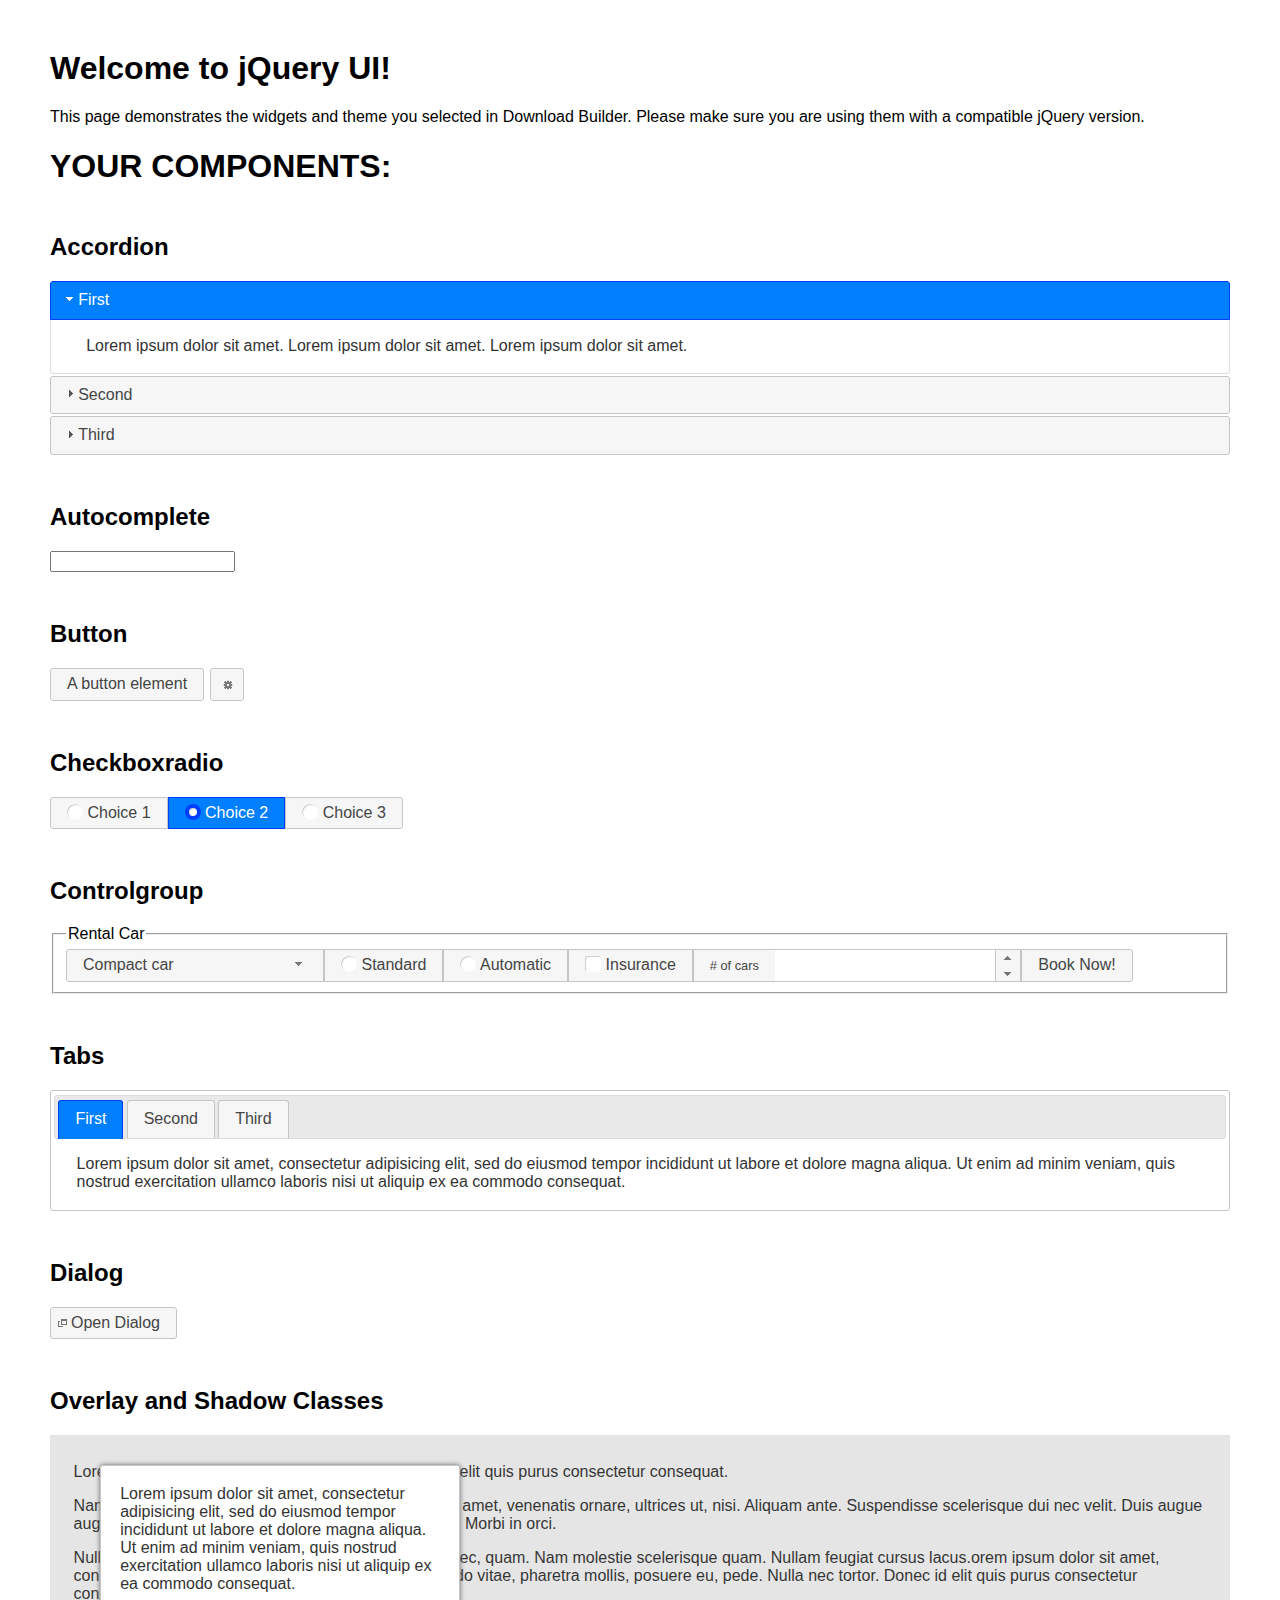
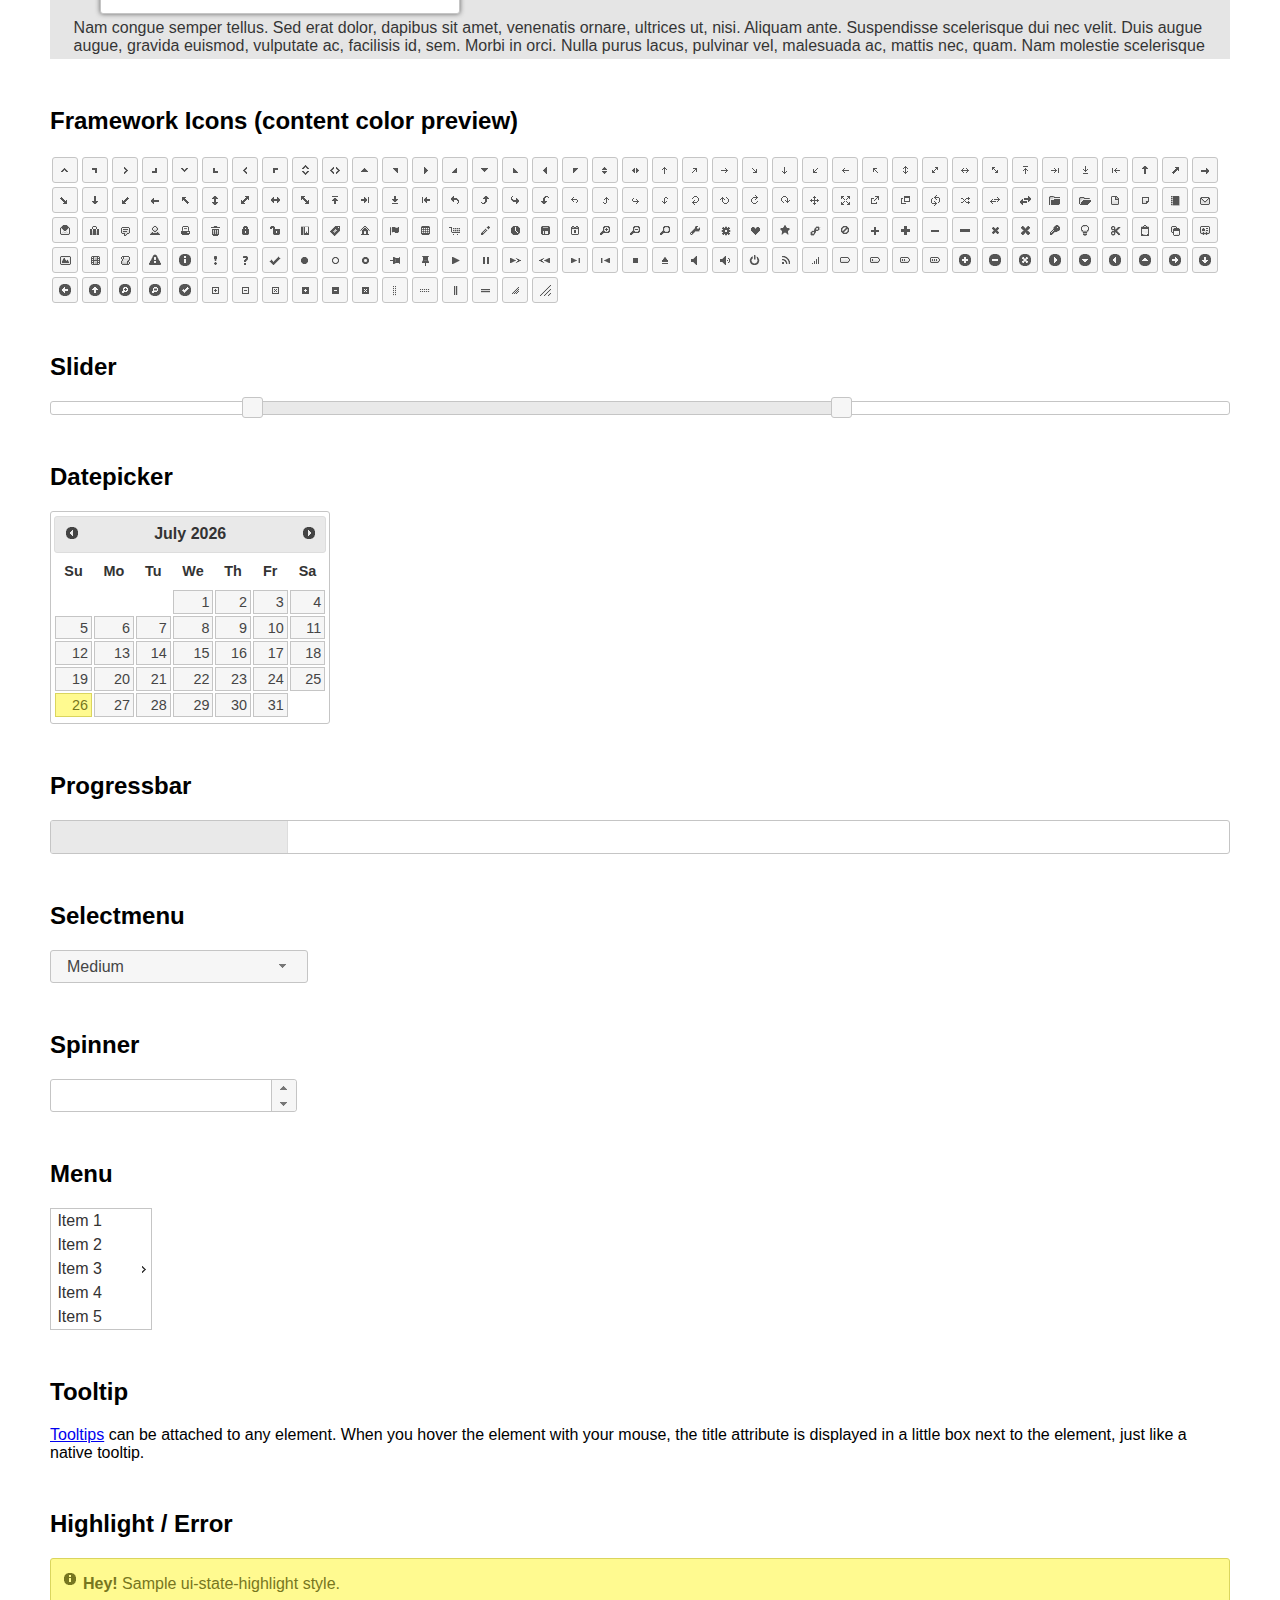
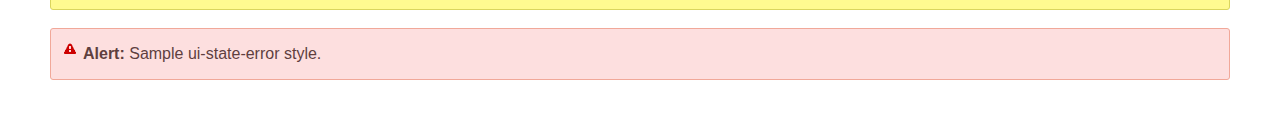
<file: .js/index.html>
<!doctype html>
<html lang="us">
<head>
	<meta charset="utf-8">
	<title>jQuery UI Example Page</title>
	<link href="jquery-ui.css" rel="stylesheet">
	<style>
	body{
		font-family: "Trebuchet MS", sans-serif;
		margin: 50px;
	}
	.demoHeaders {
		margin-top: 2em;
	}
	#dialog-link {
		padding: .4em 1em .4em 20px;
		text-decoration: none;
		position: relative;
	}
	#dialog-link span.ui-icon {
		margin: 0 5px 0 0;
		position: absolute;
		left: .2em;
		top: 50%;
		margin-top: -8px;
	}
	#icons {
		margin: 0;
		padding: 0;
	}
	#icons li {
		margin: 2px;
		position: relative;
		padding: 4px 0;
		cursor: pointer;
		float: left;
		list-style: none;
	}
	#icons span.ui-icon {
		float: left;
		margin: 0 4px;
	}
	.fakewindowcontain .ui-widget-overlay {
		position: absolute;
	}
	select {
		width: 200px;
	}
	</style>
</head>
<body>

<h1>Welcome to jQuery UI!</h1>

<div class="ui-widget">
	<p>This page demonstrates the widgets and theme you selected in Download Builder. Please make sure you are using them with a compatible jQuery version.</p>
</div>

<h1>YOUR COMPONENTS:</h1>


<!-- Accordion -->
<h2 class="demoHeaders">Accordion</h2>
<div id="accordion">
	<h3>First</h3>
	<div>Lorem ipsum dolor sit amet. Lorem ipsum dolor sit amet. Lorem ipsum dolor sit amet.</div>
	<h3>Second</h3>
	<div>Phasellus mattis tincidunt nibh.</div>
	<h3>Third</h3>
	<div>Nam dui erat, auctor a, dignissim quis.</div>
</div>



<!-- Autocomplete -->
<h2 class="demoHeaders">Autocomplete</h2>
<div>
	<input id="autocomplete" title="type &quot;a&quot;">
</div>



<!-- Button -->
<h2 class="demoHeaders">Button</h2>
<button id="button">A button element</button>
<button id="button-icon">An icon-only button</button>



<!-- Checkboxradio -->
<h2 class="demoHeaders">Checkboxradio</h2>
<form style="margin-top: 1em;">
	<div id="radioset">
		<input type="radio" id="radio1" name="radio"><label for="radio1">Choice 1</label>
		<input type="radio" id="radio2" name="radio" checked="checked"><label for="radio2">Choice 2</label>
		<input type="radio" id="radio3" name="radio"><label for="radio3">Choice 3</label>
	</div>
</form>



<!-- Controlgroup -->
<h2 class="demoHeaders">Controlgroup</h2>
<fieldset>
	<legend>Rental Car</legend>
	<div id="controlgroup">
		<select id="car-type">
			<option>Compact car</option>
			<option>Midsize car</option>
			<option>Full size car</option>
			<option>SUV</option>
			<option>Luxury</option>
			<option>Truck</option>
			<option>Van</option>
		</select>
		<label for="transmission-standard">Standard</label>
		<input type="radio" name="transmission" id="transmission-standard">
		<label for="transmission-automatic">Automatic</label>
		<input type="radio" name="transmission" id="transmission-automatic">
		<label for="insurance">Insurance</label>
		<input type="checkbox" name="insurance" id="insurance">
		<label for="horizontal-spinner" class="ui-controlgroup-label"># of cars</label>
		<input id="horizontal-spinner" class="ui-spinner-input">
		<button>Book Now!</button>
	</div>
</fieldset>



<!-- Tabs -->
<h2 class="demoHeaders">Tabs</h2>
<div id="tabs">
	<ul>
		<li><a href="#tabs-1">First</a></li>
		<li><a href="#tabs-2">Second</a></li>
		<li><a href="#tabs-3">Third</a></li>
	</ul>
	<div id="tabs-1">Lorem ipsum dolor sit amet, consectetur adipisicing elit, sed do eiusmod tempor incididunt ut labore et dolore magna aliqua. Ut enim ad minim veniam, quis nostrud exercitation ullamco laboris nisi ut aliquip ex ea commodo consequat.</div>
	<div id="tabs-2">Phasellus mattis tincidunt nibh. Cras orci urna, blandit id, pretium vel, aliquet ornare, felis. Maecenas scelerisque sem non nisl. Fusce sed lorem in enim dictum bibendum.</div>
	<div id="tabs-3">Nam dui erat, auctor a, dignissim quis, sollicitudin eu, felis. Pellentesque nisi urna, interdum eget, sagittis et, consequat vestibulum, lacus. Mauris porttitor ullamcorper augue.</div>
</div>



<h2 class="demoHeaders">Dialog</h2>
<p>
	<button id="dialog-link" class="ui-button ui-corner-all ui-widget">
		<span class="ui-icon ui-icon-newwin"></span>Open Dialog
	</button>
</p>

<h2 class="demoHeaders">Overlay and Shadow Classes</h2>
<div style="position: relative; width: 96%; height: 200px; padding:1% 2%; overflow:hidden;" class="fakewindowcontain">
	<p>Lorem ipsum dolor sit amet,  Nulla nec tortor. Donec id elit quis purus consectetur consequat. </p><p>Nam congue semper tellus. Sed erat dolor, dapibus sit amet, venenatis ornare, ultrices ut, nisi. Aliquam ante. Suspendisse scelerisque dui nec velit. Duis augue augue, gravida euismod, vulputate ac, facilisis id, sem. Morbi in orci. </p><p>Nulla purus lacus, pulvinar vel, malesuada ac, mattis nec, quam. Nam molestie scelerisque quam. Nullam feugiat cursus lacus.orem ipsum dolor sit amet, consectetur adipiscing elit. Donec libero risus, commodo vitae, pharetra mollis, posuere eu, pede. Nulla nec tortor. Donec id elit quis purus consectetur consequat. </p><p>Nam congue semper tellus. Sed erat dolor, dapibus sit amet, venenatis ornare, ultrices ut, nisi. Aliquam ante. Suspendisse scelerisque dui nec velit. Duis augue augue, gravida euismod, vulputate ac, facilisis id, sem. Morbi in orci. Nulla purus lacus, pulvinar vel, malesuada ac, mattis nec, quam. Nam molestie scelerisque quam. </p><p>Nullam feugiat cursus lacus.orem ipsum dolor sit amet, consectetur adipiscing elit. Donec libero risus, commodo vitae, pharetra mollis, posuere eu, pede. Nulla nec tortor. Donec id elit quis purus consectetur consequat. Nam congue semper tellus. Sed erat dolor, dapibus sit amet, venenatis ornare, ultrices ut, nisi. Aliquam ante. </p><p>Suspendisse scelerisque dui nec velit. Duis augue augue, gravida euismod, vulputate ac, facilisis id, sem. Morbi in orci. Nulla purus lacus, pulvinar vel, malesuada ac, mattis nec, quam. Nam molestie scelerisque quam. Nullam feugiat cursus lacus.orem ipsum dolor sit amet, consectetur adipiscing elit. Donec libero risus, commodo vitae, pharetra mollis, posuere eu, pede. Nulla nec tortor. Donec id elit quis purus consectetur consequat. Nam congue semper tellus. Sed erat dolor, dapibus sit amet, venenatis ornare, ultrices ut, nisi. </p>

	<!-- ui-dialog -->
	<div class="ui-widget-overlay ui-front"></div>
	<div style="position: absolute; width: 320px; left: 50px; top: 30px; padding: 1.2em" class="ui-widget ui-front ui-widget-content ui-corner-all ui-widget-shadow">
		Lorem ipsum dolor sit amet, consectetur adipisicing elit, sed do eiusmod tempor incididunt ut labore et dolore magna aliqua. Ut enim ad minim veniam, quis nostrud exercitation ullamco laboris nisi ut aliquip ex ea commodo consequat.
	</div>

</div>

<!-- ui-dialog -->
<div id="dialog" title="Dialog Title">
	<p>Lorem ipsum dolor sit amet, consectetur adipisicing elit, sed do eiusmod tempor incididunt ut labore et dolore magna aliqua. Ut enim ad minim veniam, quis nostrud exercitation ullamco laboris nisi ut aliquip ex ea commodo consequat.</p>
</div>



<h2 class="demoHeaders">Framework Icons (content color preview)</h2>
<ul id="icons" class="ui-widget ui-helper-clearfix">
	<li class="ui-state-default ui-corner-all" title=".ui-icon-caret-1-n"><span class="ui-icon ui-icon-caret-1-n"></span></li>
	<li class="ui-state-default ui-corner-all" title=".ui-icon-caret-1-ne"><span class="ui-icon ui-icon-caret-1-ne"></span></li>
	<li class="ui-state-default ui-corner-all" title=".ui-icon-caret-1-e"><span class="ui-icon ui-icon-caret-1-e"></span></li>
	<li class="ui-state-default ui-corner-all" title=".ui-icon-caret-1-se"><span class="ui-icon ui-icon-caret-1-se"></span></li>
	<li class="ui-state-default ui-corner-all" title=".ui-icon-caret-1-s"><span class="ui-icon ui-icon-caret-1-s"></span></li>
	<li class="ui-state-default ui-corner-all" title=".ui-icon-caret-1-sw"><span class="ui-icon ui-icon-caret-1-sw"></span></li>
	<li class="ui-state-default ui-corner-all" title=".ui-icon-caret-1-w"><span class="ui-icon ui-icon-caret-1-w"></span></li>
	<li class="ui-state-default ui-corner-all" title=".ui-icon-caret-1-nw"><span class="ui-icon ui-icon-caret-1-nw"></span></li>
	<li class="ui-state-default ui-corner-all" title=".ui-icon-caret-2-n-s"><span class="ui-icon ui-icon-caret-2-n-s"></span></li>
	<li class="ui-state-default ui-corner-all" title=".ui-icon-caret-2-e-w"><span class="ui-icon ui-icon-caret-2-e-w"></span></li>
	<li class="ui-state-default ui-corner-all" title=".ui-icon-triangle-1-n"><span class="ui-icon ui-icon-triangle-1-n"></span></li>
	<li class="ui-state-default ui-corner-all" title=".ui-icon-triangle-1-ne"><span class="ui-icon ui-icon-triangle-1-ne"></span></li>
	<li class="ui-state-default ui-corner-all" title=".ui-icon-triangle-1-e"><span class="ui-icon ui-icon-triangle-1-e"></span></li>
	<li class="ui-state-default ui-corner-all" title=".ui-icon-triangle-1-se"><span class="ui-icon ui-icon-triangle-1-se"></span></li>
	<li class="ui-state-default ui-corner-all" title=".ui-icon-triangle-1-s"><span class="ui-icon ui-icon-triangle-1-s"></span></li>
	<li class="ui-state-default ui-corner-all" title=".ui-icon-triangle-1-sw"><span class="ui-icon ui-icon-triangle-1-sw"></span></li>
	<li class="ui-state-default ui-corner-all" title=".ui-icon-triangle-1-w"><span class="ui-icon ui-icon-triangle-1-w"></span></li>
	<li class="ui-state-default ui-corner-all" title=".ui-icon-triangle-1-nw"><span class="ui-icon ui-icon-triangle-1-nw"></span></li>
	<li class="ui-state-default ui-corner-all" title=".ui-icon-triangle-2-n-s"><span class="ui-icon ui-icon-triangle-2-n-s"></span></li>
	<li class="ui-state-default ui-corner-all" title=".ui-icon-triangle-2-e-w"><span class="ui-icon ui-icon-triangle-2-e-w"></span></li>
	<li class="ui-state-default ui-corner-all" title=".ui-icon-arrow-1-n"><span class="ui-icon ui-icon-arrow-1-n"></span></li>
	<li class="ui-state-default ui-corner-all" title=".ui-icon-arrow-1-ne"><span class="ui-icon ui-icon-arrow-1-ne"></span></li>
	<li class="ui-state-default ui-corner-all" title=".ui-icon-arrow-1-e"><span class="ui-icon ui-icon-arrow-1-e"></span></li>
	<li class="ui-state-default ui-corner-all" title=".ui-icon-arrow-1-se"><span class="ui-icon ui-icon-arrow-1-se"></span></li>
	<li class="ui-state-default ui-corner-all" title=".ui-icon-arrow-1-s"><span class="ui-icon ui-icon-arrow-1-s"></span></li>
	<li class="ui-state-default ui-corner-all" title=".ui-icon-arrow-1-sw"><span class="ui-icon ui-icon-arrow-1-sw"></span></li>
	<li class="ui-state-default ui-corner-all" title=".ui-icon-arrow-1-w"><span class="ui-icon ui-icon-arrow-1-w"></span></li>
	<li class="ui-state-default ui-corner-all" title=".ui-icon-arrow-1-nw"><span class="ui-icon ui-icon-arrow-1-nw"></span></li>
	<li class="ui-state-default ui-corner-all" title=".ui-icon-arrow-2-n-s"><span class="ui-icon ui-icon-arrow-2-n-s"></span></li>
	<li class="ui-state-default ui-corner-all" title=".ui-icon-arrow-2-ne-sw"><span class="ui-icon ui-icon-arrow-2-ne-sw"></span></li>
	<li class="ui-state-default ui-corner-all" title=".ui-icon-arrow-2-e-w"><span class="ui-icon ui-icon-arrow-2-e-w"></span></li>
	<li class="ui-state-default ui-corner-all" title=".ui-icon-arrow-2-se-nw"><span class="ui-icon ui-icon-arrow-2-se-nw"></span></li>
	<li class="ui-state-default ui-corner-all" title=".ui-icon-arrowstop-1-n"><span class="ui-icon ui-icon-arrowstop-1-n"></span></li>
	<li class="ui-state-default ui-corner-all" title=".ui-icon-arrowstop-1-e"><span class="ui-icon ui-icon-arrowstop-1-e"></span></li>
	<li class="ui-state-default ui-corner-all" title=".ui-icon-arrowstop-1-s"><span class="ui-icon ui-icon-arrowstop-1-s"></span></li>
	<li class="ui-state-default ui-corner-all" title=".ui-icon-arrowstop-1-w"><span class="ui-icon ui-icon-arrowstop-1-w"></span></li>
	<li class="ui-state-default ui-corner-all" title=".ui-icon-arrowthick-1-n"><span class="ui-icon ui-icon-arrowthick-1-n"></span></li>
	<li class="ui-state-default ui-corner-all" title=".ui-icon-arrowthick-1-ne"><span class="ui-icon ui-icon-arrowthick-1-ne"></span></li>
	<li class="ui-state-default ui-corner-all" title=".ui-icon-arrowthick-1-e"><span class="ui-icon ui-icon-arrowthick-1-e"></span></li>
	<li class="ui-state-default ui-corner-all" title=".ui-icon-arrowthick-1-se"><span class="ui-icon ui-icon-arrowthick-1-se"></span></li>
	<li class="ui-state-default ui-corner-all" title=".ui-icon-arrowthick-1-s"><span class="ui-icon ui-icon-arrowthick-1-s"></span></li>
	<li class="ui-state-default ui-corner-all" title=".ui-icon-arrowthick-1-sw"><span class="ui-icon ui-icon-arrowthick-1-sw"></span></li>
	<li class="ui-state-default ui-corner-all" title=".ui-icon-arrowthick-1-w"><span class="ui-icon ui-icon-arrowthick-1-w"></span></li>
	<li class="ui-state-default ui-corner-all" title=".ui-icon-arrowthick-1-nw"><span class="ui-icon ui-icon-arrowthick-1-nw"></span></li>
	<li class="ui-state-default ui-corner-all" title=".ui-icon-arrowthick-2-n-s"><span class="ui-icon ui-icon-arrowthick-2-n-s"></span></li>
	<li class="ui-state-default ui-corner-all" title=".ui-icon-arrowthick-2-ne-sw"><span class="ui-icon ui-icon-arrowthick-2-ne-sw"></span></li>
	<li class="ui-state-default ui-corner-all" title=".ui-icon-arrowthick-2-e-w"><span class="ui-icon ui-icon-arrowthick-2-e-w"></span></li>
	<li class="ui-state-default ui-corner-all" title=".ui-icon-arrowthick-2-se-nw"><span class="ui-icon ui-icon-arrowthick-2-se-nw"></span></li>
	<li class="ui-state-default ui-corner-all" title=".ui-icon-arrowthickstop-1-n"><span class="ui-icon ui-icon-arrowthickstop-1-n"></span></li>
	<li class="ui-state-default ui-corner-all" title=".ui-icon-arrowthickstop-1-e"><span class="ui-icon ui-icon-arrowthickstop-1-e"></span></li>
	<li class="ui-state-default ui-corner-all" title=".ui-icon-arrowthickstop-1-s"><span class="ui-icon ui-icon-arrowthickstop-1-s"></span></li>
	<li class="ui-state-default ui-corner-all" title=".ui-icon-arrowthickstop-1-w"><span class="ui-icon ui-icon-arrowthickstop-1-w"></span></li>
	<li class="ui-state-default ui-corner-all" title=".ui-icon-arrowreturnthick-1-w"><span class="ui-icon ui-icon-arrowreturnthick-1-w"></span></li>
	<li class="ui-state-default ui-corner-all" title=".ui-icon-arrowreturnthick-1-n"><span class="ui-icon ui-icon-arrowreturnthick-1-n"></span></li>
	<li class="ui-state-default ui-corner-all" title=".ui-icon-arrowreturnthick-1-e"><span class="ui-icon ui-icon-arrowreturnthick-1-e"></span></li>
	<li class="ui-state-default ui-corner-all" title=".ui-icon-arrowreturnthick-1-s"><span class="ui-icon ui-icon-arrowreturnthick-1-s"></span></li>
	<li class="ui-state-default ui-corner-all" title=".ui-icon-arrowreturn-1-w"><span class="ui-icon ui-icon-arrowreturn-1-w"></span></li>
	<li class="ui-state-default ui-corner-all" title=".ui-icon-arrowreturn-1-n"><span class="ui-icon ui-icon-arrowreturn-1-n"></span></li>
	<li class="ui-state-default ui-corner-all" title=".ui-icon-arrowreturn-1-e"><span class="ui-icon ui-icon-arrowreturn-1-e"></span></li>
	<li class="ui-state-default ui-corner-all" title=".ui-icon-arrowreturn-1-s"><span class="ui-icon ui-icon-arrowreturn-1-s"></span></li>
	<li class="ui-state-default ui-corner-all" title=".ui-icon-arrowrefresh-1-w"><span class="ui-icon ui-icon-arrowrefresh-1-w"></span></li>
	<li class="ui-state-default ui-corner-all" title=".ui-icon-arrowrefresh-1-n"><span class="ui-icon ui-icon-arrowrefresh-1-n"></span></li>
	<li class="ui-state-default ui-corner-all" title=".ui-icon-arrowrefresh-1-e"><span class="ui-icon ui-icon-arrowrefresh-1-e"></span></li>
	<li class="ui-state-default ui-corner-all" title=".ui-icon-arrowrefresh-1-s"><span class="ui-icon ui-icon-arrowrefresh-1-s"></span></li>
	<li class="ui-state-default ui-corner-all" title=".ui-icon-arrow-4"><span class="ui-icon ui-icon-arrow-4"></span></li>
	<li class="ui-state-default ui-corner-all" title=".ui-icon-arrow-4-diag"><span class="ui-icon ui-icon-arrow-4-diag"></span></li>
	<li class="ui-state-default ui-corner-all" title=".ui-icon-extlink"><span class="ui-icon ui-icon-extlink"></span></li>
	<li class="ui-state-default ui-corner-all" title=".ui-icon-newwin"><span class="ui-icon ui-icon-newwin"></span></li>
	<li class="ui-state-default ui-corner-all" title=".ui-icon-refresh"><span class="ui-icon ui-icon-refresh"></span></li>
	<li class="ui-state-default ui-corner-all" title=".ui-icon-shuffle"><span class="ui-icon ui-icon-shuffle"></span></li>
	<li class="ui-state-default ui-corner-all" title=".ui-icon-transfer-e-w"><span class="ui-icon ui-icon-transfer-e-w"></span></li>
	<li class="ui-state-default ui-corner-all" title=".ui-icon-transferthick-e-w"><span class="ui-icon ui-icon-transferthick-e-w"></span></li>
	<li class="ui-state-default ui-corner-all" title=".ui-icon-folder-collapsed"><span class="ui-icon ui-icon-folder-collapsed"></span></li>
	<li class="ui-state-default ui-corner-all" title=".ui-icon-folder-open"><span class="ui-icon ui-icon-folder-open"></span></li>
	<li class="ui-state-default ui-corner-all" title=".ui-icon-document"><span class="ui-icon ui-icon-document"></span></li>
	<li class="ui-state-default ui-corner-all" title=".ui-icon-document-b"><span class="ui-icon ui-icon-document-b"></span></li>
	<li class="ui-state-default ui-corner-all" title=".ui-icon-note"><span class="ui-icon ui-icon-note"></span></li>
	<li class="ui-state-default ui-corner-all" title=".ui-icon-mail-closed"><span class="ui-icon ui-icon-mail-closed"></span></li>
	<li class="ui-state-default ui-corner-all" title=".ui-icon-mail-open"><span class="ui-icon ui-icon-mail-open"></span></li>
	<li class="ui-state-default ui-corner-all" title=".ui-icon-suitcase"><span class="ui-icon ui-icon-suitcase"></span></li>
	<li class="ui-state-default ui-corner-all" title=".ui-icon-comment"><span class="ui-icon ui-icon-comment"></span></li>
	<li class="ui-state-default ui-corner-all" title=".ui-icon-person"><span class="ui-icon ui-icon-person"></span></li>
	<li class="ui-state-default ui-corner-all" title=".ui-icon-print"><span class="ui-icon ui-icon-print"></span></li>
	<li class="ui-state-default ui-corner-all" title=".ui-icon-trash"><span class="ui-icon ui-icon-trash"></span></li>
	<li class="ui-state-default ui-corner-all" title=".ui-icon-locked"><span class="ui-icon ui-icon-locked"></span></li>
	<li class="ui-state-default ui-corner-all" title=".ui-icon-unlocked"><span class="ui-icon ui-icon-unlocked"></span></li>
	<li class="ui-state-default ui-corner-all" title=".ui-icon-bookmark"><span class="ui-icon ui-icon-bookmark"></span></li>
	<li class="ui-state-default ui-corner-all" title=".ui-icon-tag"><span class="ui-icon ui-icon-tag"></span></li>
	<li class="ui-state-default ui-corner-all" title=".ui-icon-home"><span class="ui-icon ui-icon-home"></span></li>
	<li class="ui-state-default ui-corner-all" title=".ui-icon-flag"><span class="ui-icon ui-icon-flag"></span></li>
	<li class="ui-state-default ui-corner-all" title=".ui-icon-calculator"><span class="ui-icon ui-icon-calculator"></span></li>
	<li class="ui-state-default ui-corner-all" title=".ui-icon-cart"><span class="ui-icon ui-icon-cart"></span></li>
	<li class="ui-state-default ui-corner-all" title=".ui-icon-pencil"><span class="ui-icon ui-icon-pencil"></span></li>
	<li class="ui-state-default ui-corner-all" title=".ui-icon-clock"><span class="ui-icon ui-icon-clock"></span></li>
	<li class="ui-state-default ui-corner-all" title=".ui-icon-disk"><span class="ui-icon ui-icon-disk"></span></li>
	<li class="ui-state-default ui-corner-all" title=".ui-icon-calendar"><span class="ui-icon ui-icon-calendar"></span></li>
	<li class="ui-state-default ui-corner-all" title=".ui-icon-zoomin"><span class="ui-icon ui-icon-zoomin"></span></li>
	<li class="ui-state-default ui-corner-all" title=".ui-icon-zoomout"><span class="ui-icon ui-icon-zoomout"></span></li>
	<li class="ui-state-default ui-corner-all" title=".ui-icon-search"><span class="ui-icon ui-icon-search"></span></li>
	<li class="ui-state-default ui-corner-all" title=".ui-icon-wrench"><span class="ui-icon ui-icon-wrench"></span></li>
	<li class="ui-state-default ui-corner-all" title=".ui-icon-gear"><span class="ui-icon ui-icon-gear"></span></li>
	<li class="ui-state-default ui-corner-all" title=".ui-icon-heart"><span class="ui-icon ui-icon-heart"></span></li>
	<li class="ui-state-default ui-corner-all" title=".ui-icon-star"><span class="ui-icon ui-icon-star"></span></li>
	<li class="ui-state-default ui-corner-all" title=".ui-icon-link"><span class="ui-icon ui-icon-link"></span></li>
	<li class="ui-state-default ui-corner-all" title=".ui-icon-cancel"><span class="ui-icon ui-icon-cancel"></span></li>
	<li class="ui-state-default ui-corner-all" title=".ui-icon-plus"><span class="ui-icon ui-icon-plus"></span></li>
	<li class="ui-state-default ui-corner-all" title=".ui-icon-plusthick"><span class="ui-icon ui-icon-plusthick"></span></li>
	<li class="ui-state-default ui-corner-all" title=".ui-icon-minus"><span class="ui-icon ui-icon-minus"></span></li>
	<li class="ui-state-default ui-corner-all" title=".ui-icon-minusthick"><span class="ui-icon ui-icon-minusthick"></span></li>
	<li class="ui-state-default ui-corner-all" title=".ui-icon-close"><span class="ui-icon ui-icon-close"></span></li>
	<li class="ui-state-default ui-corner-all" title=".ui-icon-closethick"><span class="ui-icon ui-icon-closethick"></span></li>
	<li class="ui-state-default ui-corner-all" title=".ui-icon-key"><span class="ui-icon ui-icon-key"></span></li>
	<li class="ui-state-default ui-corner-all" title=".ui-icon-lightbulb"><span class="ui-icon ui-icon-lightbulb"></span></li>
	<li class="ui-state-default ui-corner-all" title=".ui-icon-scissors"><span class="ui-icon ui-icon-scissors"></span></li>
	<li class="ui-state-default ui-corner-all" title=".ui-icon-clipboard"><span class="ui-icon ui-icon-clipboard"></span></li>
	<li class="ui-state-default ui-corner-all" title=".ui-icon-copy"><span class="ui-icon ui-icon-copy"></span></li>
	<li class="ui-state-default ui-corner-all" title=".ui-icon-contact"><span class="ui-icon ui-icon-contact"></span></li>
	<li class="ui-state-default ui-corner-all" title=".ui-icon-image"><span class="ui-icon ui-icon-image"></span></li>
	<li class="ui-state-default ui-corner-all" title=".ui-icon-video"><span class="ui-icon ui-icon-video"></span></li>
	<li class="ui-state-default ui-corner-all" title=".ui-icon-script"><span class="ui-icon ui-icon-script"></span></li>
	<li class="ui-state-default ui-corner-all" title=".ui-icon-alert"><span class="ui-icon ui-icon-alert"></span></li>
	<li class="ui-state-default ui-corner-all" title=".ui-icon-info"><span class="ui-icon ui-icon-info"></span></li>
	<li class="ui-state-default ui-corner-all" title=".ui-icon-notice"><span class="ui-icon ui-icon-notice"></span></li>
	<li class="ui-state-default ui-corner-all" title=".ui-icon-help"><span class="ui-icon ui-icon-help"></span></li>
	<li class="ui-state-default ui-corner-all" title=".ui-icon-check"><span class="ui-icon ui-icon-check"></span></li>
	<li class="ui-state-default ui-corner-all" title=".ui-icon-bullet"><span class="ui-icon ui-icon-bullet"></span></li>
	<li class="ui-state-default ui-corner-all" title=".ui-icon-radio-off"><span class="ui-icon ui-icon-radio-off"></span></li>
	<li class="ui-state-default ui-corner-all" title=".ui-icon-radio-on"><span class="ui-icon ui-icon-radio-on"></span></li>
	<li class="ui-state-default ui-corner-all" title=".ui-icon-pin-w"><span class="ui-icon ui-icon-pin-w"></span></li>
	<li class="ui-state-default ui-corner-all" title=".ui-icon-pin-s"><span class="ui-icon ui-icon-pin-s"></span></li>
	<li class="ui-state-default ui-corner-all" title=".ui-icon-play"><span class="ui-icon ui-icon-play"></span></li>
	<li class="ui-state-default ui-corner-all" title=".ui-icon-pause"><span class="ui-icon ui-icon-pause"></span></li>
	<li class="ui-state-default ui-corner-all" title=".ui-icon-seek-next"><span class="ui-icon ui-icon-seek-next"></span></li>
	<li class="ui-state-default ui-corner-all" title=".ui-icon-seek-prev"><span class="ui-icon ui-icon-seek-prev"></span></li>
	<li class="ui-state-default ui-corner-all" title=".ui-icon-seek-end"><span class="ui-icon ui-icon-seek-end"></span></li>
	<li class="ui-state-default ui-corner-all" title=".ui-icon-seek-first"><span class="ui-icon ui-icon-seek-first"></span></li>
	<li class="ui-state-default ui-corner-all" title=".ui-icon-stop"><span class="ui-icon ui-icon-stop"></span></li>
	<li class="ui-state-default ui-corner-all" title=".ui-icon-eject"><span class="ui-icon ui-icon-eject"></span></li>
	<li class="ui-state-default ui-corner-all" title=".ui-icon-volume-off"><span class="ui-icon ui-icon-volume-off"></span></li>
	<li class="ui-state-default ui-corner-all" title=".ui-icon-volume-on"><span class="ui-icon ui-icon-volume-on"></span></li>
	<li class="ui-state-default ui-corner-all" title=".ui-icon-power"><span class="ui-icon ui-icon-power"></span></li>
	<li class="ui-state-default ui-corner-all" title=".ui-icon-signal-diag"><span class="ui-icon ui-icon-signal-diag"></span></li>
	<li class="ui-state-default ui-corner-all" title=".ui-icon-signal"><span class="ui-icon ui-icon-signal"></span></li>
	<li class="ui-state-default ui-corner-all" title=".ui-icon-battery-0"><span class="ui-icon ui-icon-battery-0"></span></li>
	<li class="ui-state-default ui-corner-all" title=".ui-icon-battery-1"><span class="ui-icon ui-icon-battery-1"></span></li>
	<li class="ui-state-default ui-corner-all" title=".ui-icon-battery-2"><span class="ui-icon ui-icon-battery-2"></span></li>
	<li class="ui-state-default ui-corner-all" title=".ui-icon-battery-3"><span class="ui-icon ui-icon-battery-3"></span></li>
	<li class="ui-state-default ui-corner-all" title=".ui-icon-circle-plus"><span class="ui-icon ui-icon-circle-plus"></span></li>
	<li class="ui-state-default ui-corner-all" title=".ui-icon-circle-minus"><span class="ui-icon ui-icon-circle-minus"></span></li>
	<li class="ui-state-default ui-corner-all" title=".ui-icon-circle-close"><span class="ui-icon ui-icon-circle-close"></span></li>
	<li class="ui-state-default ui-corner-all" title=".ui-icon-circle-triangle-e"><span class="ui-icon ui-icon-circle-triangle-e"></span></li>
	<li class="ui-state-default ui-corner-all" title=".ui-icon-circle-triangle-s"><span class="ui-icon ui-icon-circle-triangle-s"></span></li>
	<li class="ui-state-default ui-corner-all" title=".ui-icon-circle-triangle-w"><span class="ui-icon ui-icon-circle-triangle-w"></span></li>
	<li class="ui-state-default ui-corner-all" title=".ui-icon-circle-triangle-n"><span class="ui-icon ui-icon-circle-triangle-n"></span></li>
	<li class="ui-state-default ui-corner-all" title=".ui-icon-circle-arrow-e"><span class="ui-icon ui-icon-circle-arrow-e"></span></li>
	<li class="ui-state-default ui-corner-all" title=".ui-icon-circle-arrow-s"><span class="ui-icon ui-icon-circle-arrow-s"></span></li>
	<li class="ui-state-default ui-corner-all" title=".ui-icon-circle-arrow-w"><span class="ui-icon ui-icon-circle-arrow-w"></span></li>
	<li class="ui-state-default ui-corner-all" title=".ui-icon-circle-arrow-n"><span class="ui-icon ui-icon-circle-arrow-n"></span></li>
	<li class="ui-state-default ui-corner-all" title=".ui-icon-circle-zoomin"><span class="ui-icon ui-icon-circle-zoomin"></span></li>
	<li class="ui-state-default ui-corner-all" title=".ui-icon-circle-zoomout"><span class="ui-icon ui-icon-circle-zoomout"></span></li>
	<li class="ui-state-default ui-corner-all" title=".ui-icon-circle-check"><span class="ui-icon ui-icon-circle-check"></span></li>
	<li class="ui-state-default ui-corner-all" title=".ui-icon-circlesmall-plus"><span class="ui-icon ui-icon-circlesmall-plus"></span></li>
	<li class="ui-state-default ui-corner-all" title=".ui-icon-circlesmall-minus"><span class="ui-icon ui-icon-circlesmall-minus"></span></li>
	<li class="ui-state-default ui-corner-all" title=".ui-icon-circlesmall-close"><span class="ui-icon ui-icon-circlesmall-close"></span></li>
	<li class="ui-state-default ui-corner-all" title=".ui-icon-squaresmall-plus"><span class="ui-icon ui-icon-squaresmall-plus"></span></li>
	<li class="ui-state-default ui-corner-all" title=".ui-icon-squaresmall-minus"><span class="ui-icon ui-icon-squaresmall-minus"></span></li>
	<li class="ui-state-default ui-corner-all" title=".ui-icon-squaresmall-close"><span class="ui-icon ui-icon-squaresmall-close"></span></li>
	<li class="ui-state-default ui-corner-all" title=".ui-icon-grip-dotted-vertical"><span class="ui-icon ui-icon-grip-dotted-vertical"></span></li>
	<li class="ui-state-default ui-corner-all" title=".ui-icon-grip-dotted-horizontal"><span class="ui-icon ui-icon-grip-dotted-horizontal"></span></li>
	<li class="ui-state-default ui-corner-all" title=".ui-icon-grip-solid-vertical"><span class="ui-icon ui-icon-grip-solid-vertical"></span></li>
	<li class="ui-state-default ui-corner-all" title=".ui-icon-grip-solid-horizontal"><span class="ui-icon ui-icon-grip-solid-horizontal"></span></li>
	<li class="ui-state-default ui-corner-all" title=".ui-icon-gripsmall-diagonal-se"><span class="ui-icon ui-icon-gripsmall-diagonal-se"></span></li>
	<li class="ui-state-default ui-corner-all" title=".ui-icon-grip-diagonal-se"><span class="ui-icon ui-icon-grip-diagonal-se"></span></li>
</ul>


<!-- Slider -->
<h2 class="demoHeaders">Slider</h2>
<div id="slider"></div>



<!-- Datepicker -->
<h2 class="demoHeaders">Datepicker</h2>
<div id="datepicker"></div>



<!-- Progressbar -->
<h2 class="demoHeaders">Progressbar</h2>
<div id="progressbar"></div>



<!-- Progressbar -->
<h2 class="demoHeaders">Selectmenu</h2>
<select id="selectmenu">
	<option>Slower</option>
	<option>Slow</option>
	<option selected="selected">Medium</option>
	<option>Fast</option>
	<option>Faster</option>
</select>



<!-- Spinner -->
<h2 class="demoHeaders">Spinner</h2>
<input id="spinner">



<!-- Menu -->
<h2 class="demoHeaders">Menu</h2>
<ul style="width:100px;" id="menu">
	<li><div>Item 1</div></li>
	<li><div>Item 2</div></li>
	<li><div>Item 3</div>
		<ul>
			<li><div>Item 3-1</div></li>
			<li><div>Item 3-2</div></li>
			<li><div>Item 3-3</div></li>
			<li><div>Item 3-4</div></li>
			<li><div>Item 3-5</div></li>
		</ul>
	</li>
	<li><div>Item 4</div></li>
	<li><div>Item 5</div></li>
</ul>



<!-- Tooltip -->
<h2 class="demoHeaders">Tooltip</h2>
<p id="tooltip">
	<a href="#" title="That&apos;s what this widget is">Tooltips</a> can be attached to any element. When you hover
the element with your mouse, the title attribute is displayed in a little box next to the element, just like a native tooltip.
</p>


<!-- Highlight / Error -->
<h2 class="demoHeaders">Highlight / Error</h2>
<div class="ui-widget">
	<div class="ui-state-highlight ui-corner-all" style="margin-top: 20px; padding: 0 .7em;">
		<p><span class="ui-icon ui-icon-info" style="float: left; margin-right: .3em;"></span>
		<strong>Hey!</strong> Sample ui-state-highlight style.</p>
	</div>
</div>
<br>
<div class="ui-widget">
	<div class="ui-state-error ui-corner-all" style="padding: 0 .7em;">
		<p><span class="ui-icon ui-icon-alert" style="float: left; margin-right: .3em;"></span>
		<strong>Alert:</strong> Sample ui-state-error style.</p>
	</div>
</div>

<script src="external/jquery/jquery.js"></script>
<script src="jquery-ui.js"></script>
<script>

$( "#accordion" ).accordion();



var availableTags = [
	"ActionScript",
	"AppleScript",
	"Asp",
	"BASIC",
	"C",
	"C++",
	"Clojure",
	"COBOL",
	"ColdFusion",
	"Erlang",
	"Fortran",
	"Groovy",
	"Haskell",
	"Java",
	"JavaScript",
	"Lisp",
	"Perl",
	"PHP",
	"Python",
	"Ruby",
	"Scala",
	"Scheme"
];
$( "#autocomplete" ).autocomplete({
	source: availableTags
});



$( "#button" ).button();
$( "#button-icon" ).button({
	icon: "ui-icon-gear",
	showLabel: false
});



$( "#radioset" ).buttonset();



$( "#controlgroup" ).controlgroup();



$( "#tabs" ).tabs();



$( "#dialog" ).dialog({
	autoOpen: false,
	width: 400,
	buttons: [
		{
			text: "Ok",
			click: function() {
				$( this ).dialog( "close" );
			}
		},
		{
			text: "Cancel",
			click: function() {
				$( this ).dialog( "close" );
			}
		}
	]
});

// Link to open the dialog
$( "#dialog-link" ).click(function( event ) {
	$( "#dialog" ).dialog( "open" );
	event.preventDefault();
});



$( "#datepicker" ).datepicker({
	inline: true
});



$( "#slider" ).slider({
	range: true,
	values: [ 17, 67 ]
});



$( "#progressbar" ).progressbar({
	value: 20
});



$( "#spinner" ).spinner();



$( "#menu" ).menu();



$( "#tooltip" ).tooltip();



$( "#selectmenu" ).selectmenu();


// Hover states on the static widgets
$( "#dialog-link, #icons li" ).hover(
	function() {
		$( this ).addClass( "ui-state-hover" );
	},
	function() {
		$( this ).removeClass( "ui-state-hover" );
	}
);
</script>
</body>
</html>
</file>
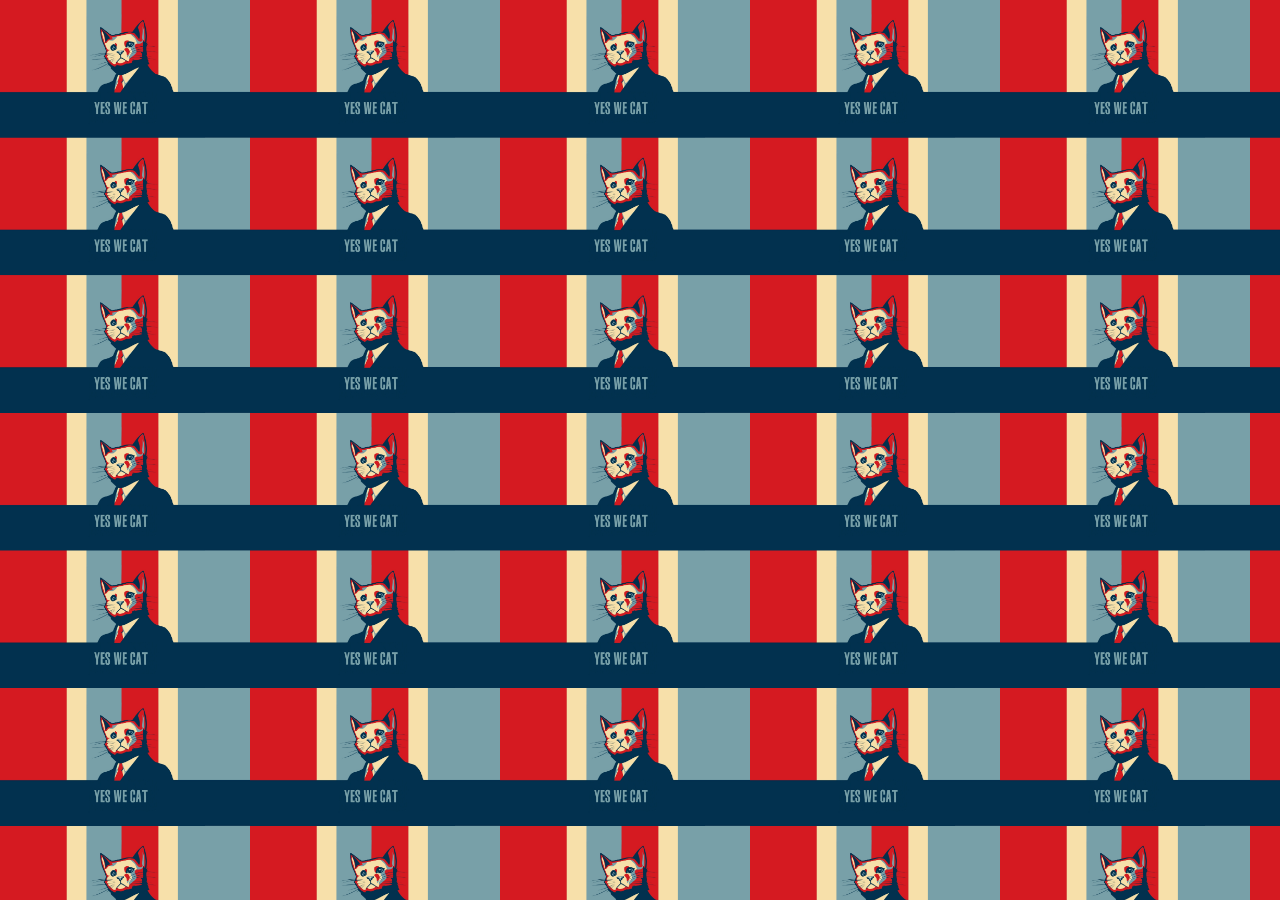
<file: home.html>
<!DOCTYPE html>
<html lang="en">
<head>
  <meta charset="UTF-8">
  <title>PolitiCat</title>
  <script src="js/app.js"></script>
  <link rel="stylesheet" href="css/style.css">
</head>
<body>
  
</body>
</html>
</file>
<file: css/style.css>
* {
  box-sizing: border-box;
  color: black;
  font-family: 'Kaushan Script', cursive;
}
html {
  font-size: 10%;
}
body {
  background-image: url("../images/politicalCat.jpg");
  background-size: 250px;
  text-align: center;
}
h1 {
  display: block;
  margin: 10px auto 0px;
  height: 100px;
  width: 400px;
  font-family: 'Kaushan Script', cursive;
  opacity: 0.9;
  background: #FFEEC8;
  border-radius: 10px;
  padding: 5px 30px;
  font-size: 80px;
  box-shadow: 0 0 5px 5px #FFEEC8;
}
.start{
  display: block;
  margin: 90px auto;
  width: 400px;
  height: 100px;
  border-radius: 10px;
  font-size: 50px;
  background: #550000;
  color: #AA3939;
}
ul {
  position: absolute;
  right: 2%;
  top: 4%;
  height: 50px;
  width: 210px;
  margin: 0px;
}
li {
  display: inline-block;
  font-size: 25px;
  padding: 10px;
  background: #FFEEC8;
  opacity: 0.9;
  border-radius: 10px;
  box-shadow: 0 0 5px 5px #FFEEC8;
}
.newspaper{
  padding-top: 10px;
  display: block;
  margin: 0 auto;
  width: 1400px;
  height: 530px;
  text-align: center;
}
.articles{
  width: 200px;
  padding: 10px;
  margin: 10px 10px 5px;
  float: left;
  background: #FFEEC8;
  opacity: 0.9;
  border-radius: 10px;
  box-shadow: 0 0 5px 5px #FFEEC8;
  position: relative;
  z-index: 1;
}
h2 {
  font-size: 25px;
  padding-bottom: 10px;
}
p {
  font-size: 15px;
  padding: 0;
  margin: 0;
  text-align: left;
}
.description, .disclaimer {
  font-size: 40px;
  color: black;
  text-align: center;
  background: #FFEEC8;
  margin: 0 20px;
  padding: 20px;
  box-shadow: 0 0 5px 5px #FFEEC8;
  opacity: 0.9;
}
.disclaimer {
  font-size: 20px;
  text-align: center;
}
.gameContainer {
  width: 960px;
  height: 530px;
  background-image: url("../images/westminster.jpg");
  background-size: cover;
  border: 6px solid darkgrey;
  border-style: inset;
  border-radius: 10px;
  margin: 0 auto;
  padding: 0;
  float: left;
}
/*===========================================*/
/*Moving cat element on page*/
.catContainer{
  position: absolute;
  bottom: 0;
  height: 100px;
  width: 50px;
  left: 50%;
  margin-left: -25px;
  display: hidden;
  z-index: 3;
}
#cat {
  width: 50px;
  height:50px;
  position: absolute;
  margin: 0;
  border-radius: 50%;
  background-image: url('../images/cat.png');
  background-size: cover;
  vertical-align: top;
  z-index: 3;
  }
/*================================================*/
/*Body styling*/
.body {
  height: 17rem;
  width: 10.3rem;
  margin: 5rem auto;
  position: relative;
  z-index: 2;
}
#politician {
  width: 5rem;
  height:5rem;
  border-radius: 50%;
  margin: 0 auto;
  display: flex;
  flex-direction: column;
  flex-wrap: wrap;
  align-items: flex-start;  
  position: relative;
  z-index: 2;
}
#politician img{
  max-width: 5rem;
  max-height: 5rem;
  object-fit: cover;
  border-radius: 50%;
}
.torso {
  height: 6rem;
  width: 5rem;
  background: #38373A;
  border-radius: 1rem;
  display: inline-block;
  position: relative;
  z-index: 2;
}
.tie {
  height: 3rem;
  width: 0.5rem;
  background: black;
  margin: 0 auto;
}
.arm {
  height: 6rem;
  width: 1rem;
  background: #38373A;
  border-radius: 1rem;
  display: inline-block;
  vertical-align: top;
  margin: 0 0.2rem;
  position: relative;
  z-index: 2;
}
.leg {
  height: 6rem;
  width: 1.5rem;
  background: #38373A;
  border-radius: 1rem;
  display: inline-block;
  transform: rotate(25deg);
  position: absolute;
  left: 25%;
  top: 60%;
  z-index: 2;
}
div.leg:last-child{
  left: 60%;
  transform: rotate(-25deg)
}
/*=========================================================*/
/*Cannon Styling*/
.cannon {
  position: absolute;
  left: 50%;
  margin-left: -50px;
  bottom: -20px;
  z-index: 3;
}
.cannonOne{
  height: 20px;
  width: 60px;
  background: black;
  margin: 0 auto;
  border-radius: 5px;
}
.cannonTwo{
  height: 40px;
  width: 50px;
  background: darkgrey;
  margin: 0 auto;
}
.cannonThree{
  height: 20px;
  width: 100px;
  background: brown;
  margin: 0 auto;
  border-radius: 10px
}
/*==========================================*/
/*Responsive workings*/
@media only screen and (max-width: 1100px){
  h3, p{
    display: none;
  }
  .newspaper{
    width: 1000px;
    height: 500px;
    padding: 0;
  }
  .articles{
    padding: 0;
  }
  .gameContainer{
    width: 1000px;
  }
  .cannon{
    bottom: -20%;
  }
  .catContainer{
    bottom: -19%;
  }
}
/*============================================*/
/*Hide all game inititally*/
h2, ul, .gameContainer, .articles, .newspaper, .cannon, .catContainer {
  visibility: hidden;
}
</file>
